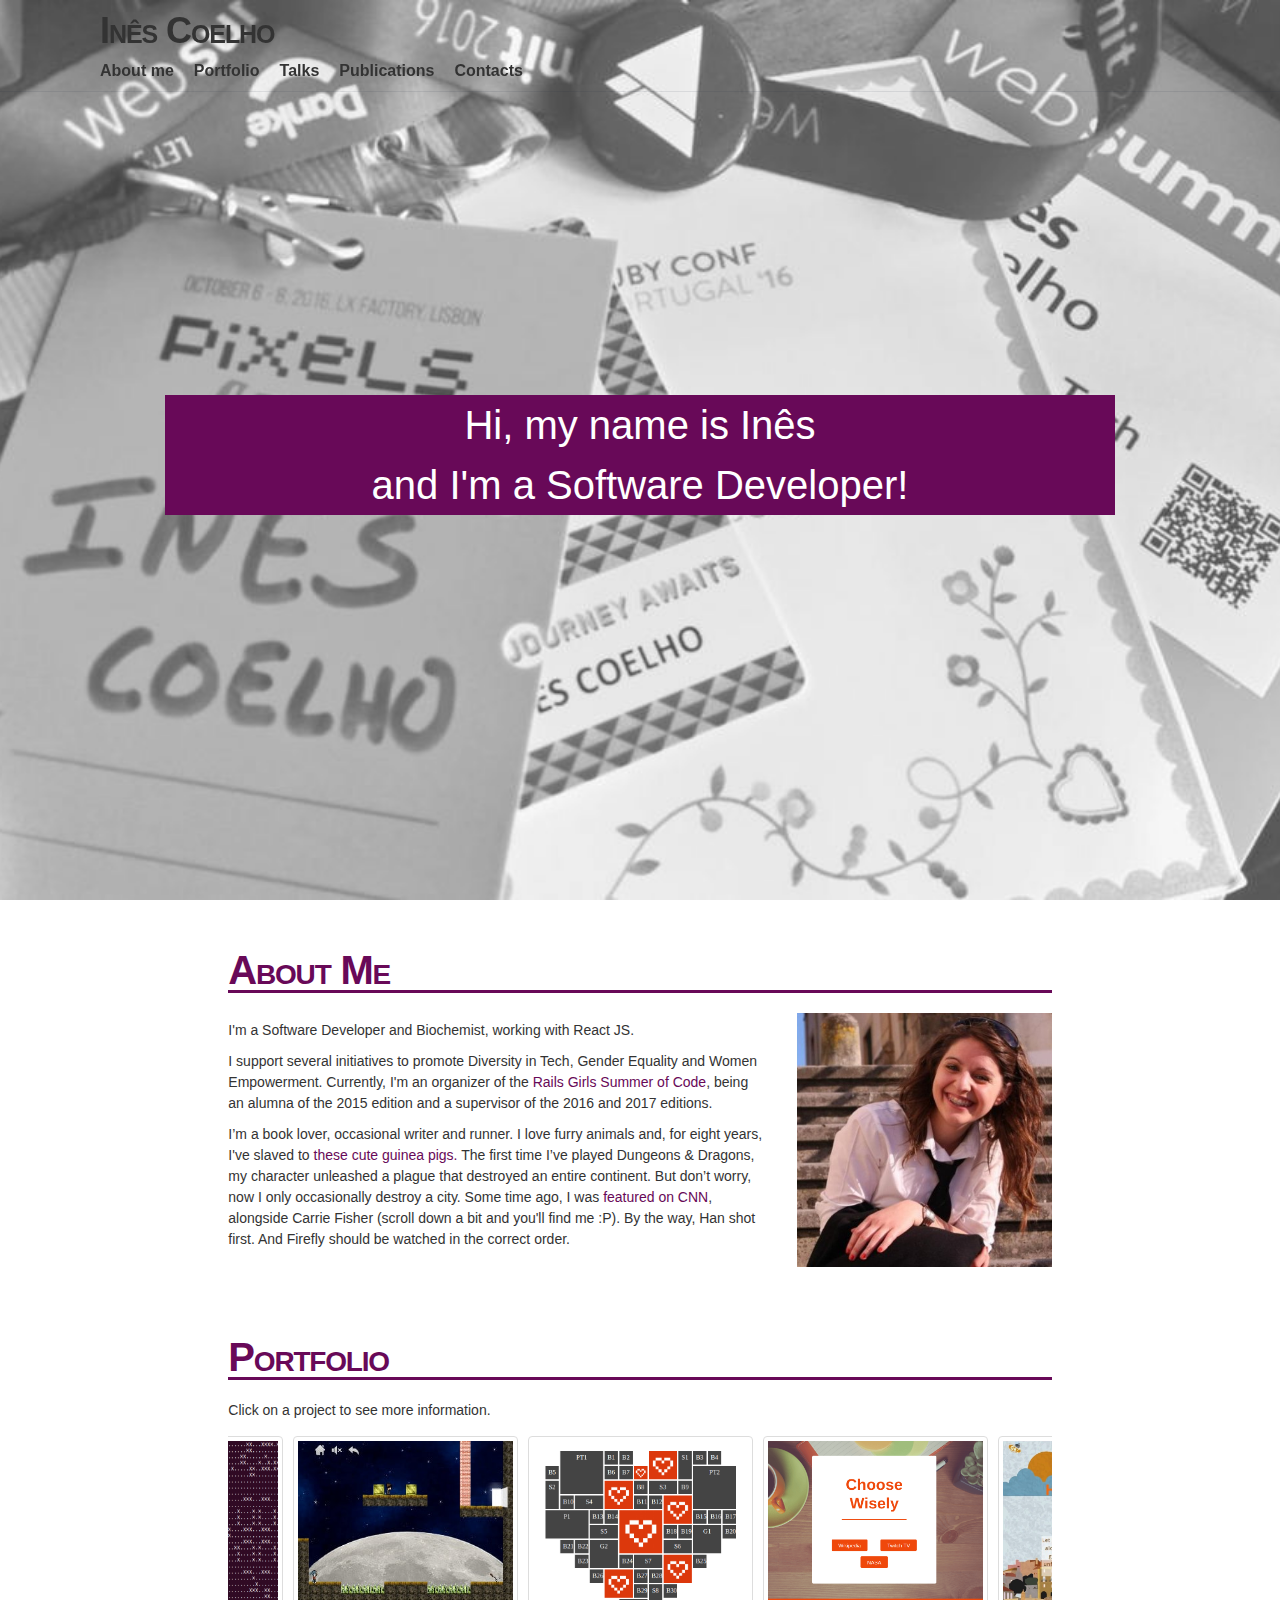
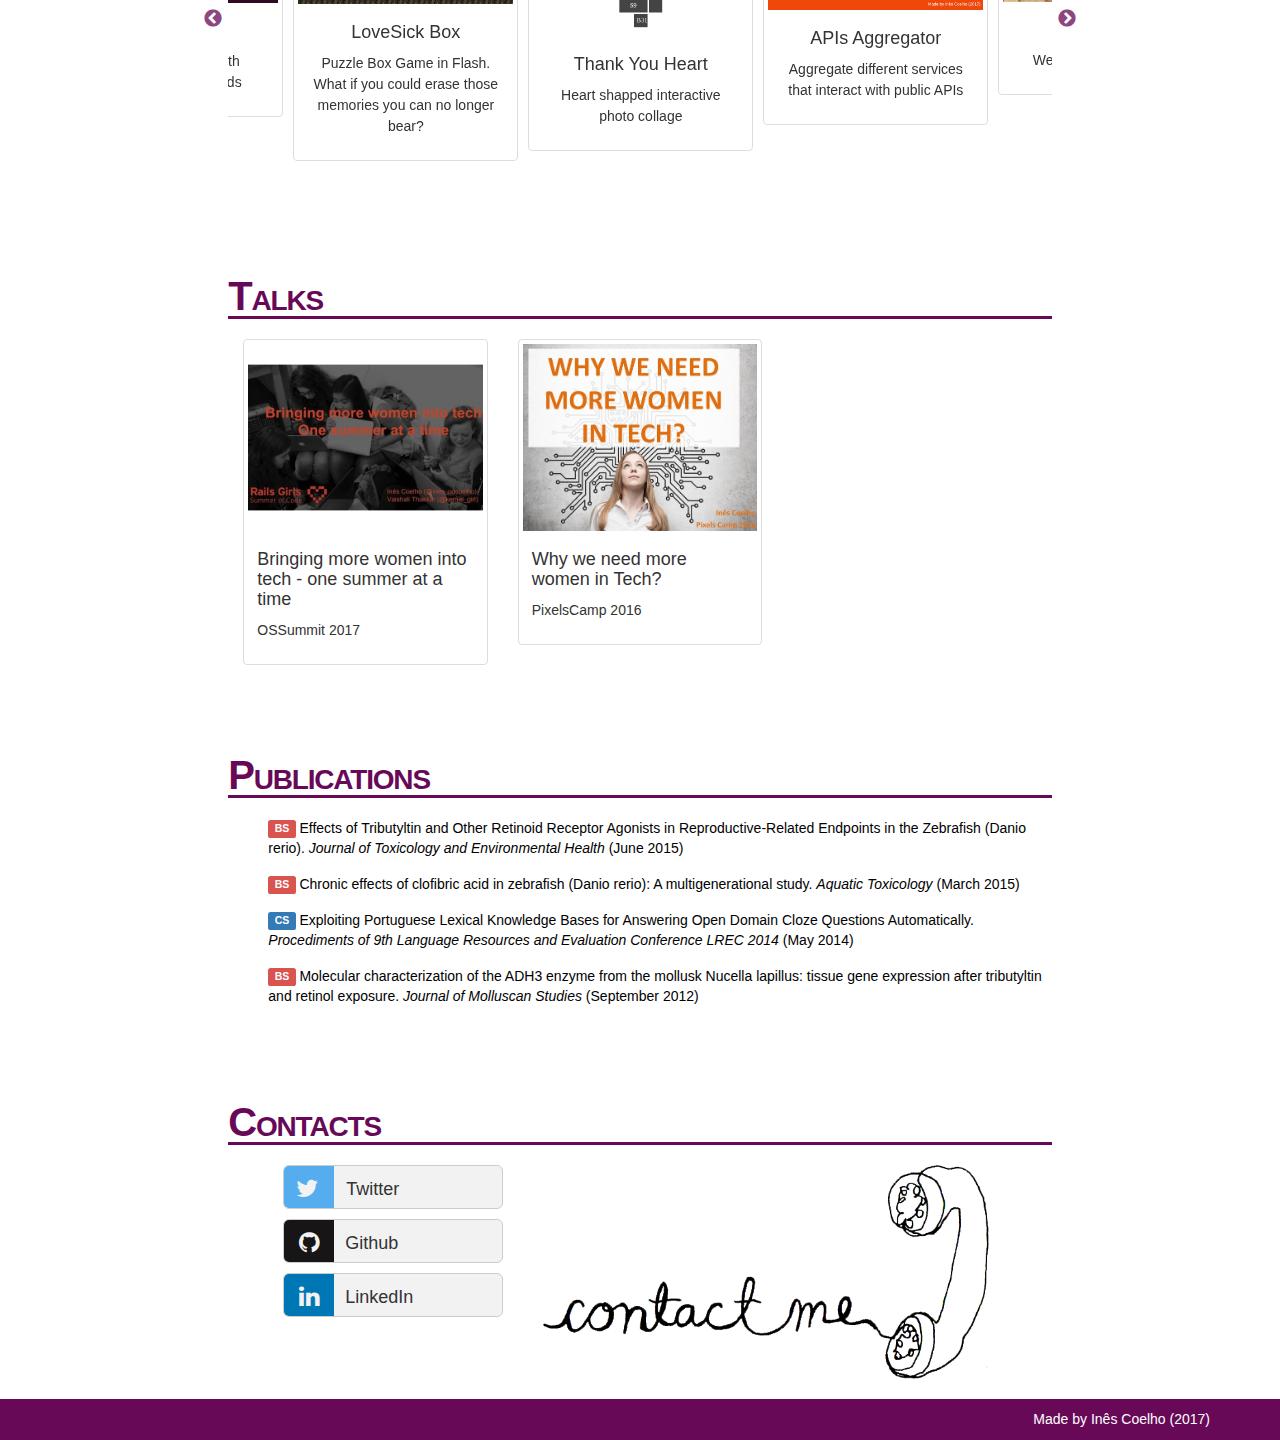
<file: index.html>
<!DOCTYPE html>
<html lang="en">

<head>
    <meta charset="UTF-8">
    <meta name="viewport" content="width=device-width, initial-scale=1.0">
    <meta http-equiv="Cache-Control" content="public">
    <meta http-equiv="Cache-Control" content="max-age=3600">
    <meta http-equiv="Cache-Control" content="must-revalidate">
    <meta http-equiv="Last-Modified" content="fri, 19 november 2017 14:00:00 GMT">

    <meta http-equiv="X-UA-Compatible" content="IE=edge">
    <meta property="og:site_name" content="Ines Coelho"/>
    <meta property="og:title" content="Ines Coelho"/>
    <meta property="og:description" content="Ines Coelho, web developer - personal site and portfolio"/>
    <meta property="og:image" content="resources/">
    <meta property="og:type" content="site"/>

    <title>Ines Coelho</title>

    <link href="data:image/x-icon;base64, AAABAAEAEBAQAAEABAAoAQAAFgAAACgAAAAQAAAAIAAAAAEABAAAAAAAgAAAAAAAAAAAAAAAEAAA
    AAAAAAAAAAAAWAdpAAAAAAAAAAAAAAAAAAAAAAAAAAAAAAAAAAAAAAAAAAAAAAAAAAAAAAAAAAAA
    AAAAAAAAAAAAAAAAAAAAAAAAAAAAAAAAAAAAAAAAAAABEREAAAAAAAEREQAAAAAAARAAAAAAAAAB
    EAAAABEREQEQAAAAERERARAAAAAAEQABEREAAAARAAEREQAAABEAAAAAAAAAEQAAAAAAABEREQAA
    AAAAERERAAAAAAAAAAAAAAAAAAAAAAAAAAD//wAA//8AAP+DAAD/gwAA/58AAP+fAADAnwAAwJ8A
    APODAADzgwAA8/8AAPP/AADA/wAAwP8AAP//AAD//wAA" rel="icon" type="image/x-icon" />

    <!-- Bootstrap Core CSS -->
    <link href="libraries/bootstrap/css/bootstrap.min.css" rel="stylesheet">

    <!-- Custom Fonts -->
    <link href="libraries/font-awesome-4.7.0/css/font-awesome.min.css" rel="stylesheet" type="text/css">

    <!-- Plugin CSS -->
    <link href="libraries/magnific-popup/magnific-popup.css" rel="stylesheet">

    <link rel="stylesheet" type="text/css" href="libraries/slick-1.8.0/slick/slick.css"/>
    <link rel="stylesheet" type="text/css" href="libraries/slick-1.8.0/slick/slick-theme.css"/>

    <!-- Theme CSS -->
    <link href="style/profile.css" rel="stylesheet" type="text/css">

</head>

<body data-spy="scroll" data-target=".navbar" data-offset="50">

    <!--NAVIGATION-->
    <nav class="navbar navbar-default navbar-fixed-top">
        <div class="container-fluid">
            <!-- Brand and toggle get grouped for better mobile display -->
            <div class="navbar-header">
                <button type="button" class="navbar-toggle collapsed" data-toggle="collapse" data-target="#bs-example-navbar-collapse-1" aria-expanded="false">
                    <span class="sr-only">Toggle navigation</span>
                    <span class="icon-bar"></span>
                    <span class="icon-bar"></span>
                    <span class="icon-bar"></span>
                </button>
                <a class="navbar-brand" id="navOption" href="#Home">
                    <span class="navbar-brand-text">Inês Coelho</span>
                </a>
            </div>

            <!-- Collect the nav links, forms, and other content for toggling -->
            <div class="collapse navbar-collapse" id="bs-example-navbar-collapse-1">
                <ul class="nav navbar-nav">
                    <li><a href="#About">About me</a></li>
                    <li><a href="#Portfolio">Portfolio</a></li>
                    <li><a href="#Talks">Talks</a></li>
                    <li><a href="#Publications">Publications</a></li>
                    <li><a href="#Contact">Contacts</a></li>
                </ul>
            </div><!-- /.navbar-collapse -->

        </div><!-- /.container-fluid -->
    </nav>

    <!--COVER-->
    <header id="Home">
        <div class="header-content container">
            <div class="header-row row">    
                <div class="header-text">
                     <h1>Hi, my name is Inês<br>
                    and I'm a Software Developer!</h1> 
                </div>
            </div>
        </div>
    </header>

    <!--About-->
    <div id="About" class="textBox">
        <div class="container-fluid">
            <div class="row">
                <div class="col-xs-10 col-xs-offset-1 col-sm-8 col-sm-offset-2">
                    <h1>About Me</h1>
                    <hr />

                    <div class = "row vertical-align">
                        <div class="col-sm-8">
                            <p>I'm a Software Developer and Biochemist, working with React JS.</p>

                            <p>I support several initiatives to promote Diversity in Tech, Gender Equality and Women Empowerment. Currently, I'm an organizer of the <a href="https://teams.railsgirlssummerofcode.org/users/227" target="_blank">Rails Girls Summer of Code</a>, being an alumna of the 2015 edition and a supervisor of the 2016 and 2017 editions.</p>

                            <p>I’m a book lover, occasional writer and runner. I love furry animals and, for eight years, I've slaved to <a href="resources/gp.jpg" target="_blank">these cute guinea pigs.</a> The first time I’ve played Dungeons & Dragons, my character unleashed a plague that destroyed an entire continent. But don’t worry, now I only occasionally destroy a city. Some time ago, I was <a href="http://edition.cnn.com/2015/12/30/entertainment/carrie-fisher-star-wars-aging-response-twitter/index.html" target="_blank">featured on CNN</a>, alongside Carrie Fisher (scroll down a bit and you'll find me :P). By the way, Han shot first. And Firefly should be watched in the correct order.</p>
                        </div>
                        <div class="col-sm-4 col-sm-offset-0 col-xs-offset-3 col-xs-6 center-block">
                            <img src="resources/me.jpg" class="img-responsive" >
                        </div>
                    </div>

                </div>
            </div>
        </div>
    </div>


<!--Portfolio-->
    <div id="Portfolio" class="textBox">
        <div class="container-fluid">
            <div class="row">
                <div class="col-xs-10 col-xs-offset-1 col-sm-8 col-sm-offset-2">
                    <h1>Portfolio</h1>
                    <hr />
                    
                    <p>Click on a project to see more information.</p>
                    <div id="portfolio-carousel">
                        <div class='slider center'>

                            <div class="thumbnail">
                                <a href="portfolio.html#thankyouheart" class="" target="_blank">
                                    <img src="resources/projects/rgsoc_ty/ty1.png" alt="" class="portfolioLink">
                                    <div class="caption">
                                        <h4 class="">Thank You Heart</h4>
                                        <p class="">Heart shapped interactive photo collage</p>
                                    </div>
                                </a>
                            </div>

                            <div class="thumbnail">
                                <a href="portfolio.html#apiaggregator" class="" target="_blank">
                                    <img src="resources/projects/apis/api1.png" alt="" class="portfolioLink">
                                    <div class="caption">
                                        <h4 class="">APIs Aggregator</h4>
                                        <p class="">Aggregate different services that interact with public APIs</p>
                                    </div>
                                </a>
                            </div>

                            <div class="thumbnail">
                                <a href="portfolio.html#gowalks" target="_blank">
                                    <img src="resources/projects/gw.jpg" alt="Go Walks" class="portfolioLink">
                                    <div class="caption">
                                        <h4 class="">Go Walks</h4>
                                        <p class="">Website in Ruby on Rails</p>
                                    </div>
                                </a>
                            </div>

                            <div class="thumbnail">
                                <a href="portfolio.html#daquiparali" class="" target="_blank">
                                    <img src="resources/projects/daquiparali/dqpl1.png" alt="" class="portfolioLink">
                                    <div class="caption">
                                        <h4 class="">Daqui para Li</h4>
                                        <p class="">Landing page</p>
                                    </div>
                                </a>
                            </div>

                            <div class="thumbnail">
                                <a href="portfolio.html#securis" class="" target="_blank">
                                    <img src="resources/projects/securis/securis2.png" alt="" class="portfolioLink">
                                    <div class="caption">
                                        <h4 class="">SECURIS: Fatima</h4>
                                        <p class="">Landing page and website</p>
                                    </div>
                                </a>
                            </div>

                            <div class="thumbnail">
                                <a href="portfolio.html#weather" target="_blank">
                                    <img src="resources/projects/weather.jpg" alt="Local Weather" class="portfolioLink">
                                    <div class="caption">
                                        <h4 class="">Local Weather</h4>
                                        <p class="">Local weather based on IP address</p>
                                    </div>
                                </a>
                            </div>

                            <div class="thumbnail">
                                <a href="portfolio.html#HIMYMquotes" target="_blank">
                                    <img src="resources/projects/quote.jpg" alt="HIMYM random quote generator" class="portfolioLink">
                                    <div class="caption">
                                        <h4 class="">Random Quote Generator</h4>
                                        <p class="">How I Met Your Mother random quote generator</p>
                                    </div>
                                </a>
                            </div>

                            <div class="thumbnail">
                                <a href="portfolio.html#dataviz" class="" target="_blank">
                                   <img src="resources/projects/dv.png" alt="" class="portfolioLink">
                                    <div class="caption">
                                        <h4 class="">Entity Linking for fraud detection</h4>
                                        <p class="">Data Visualizations for Entity Linking in eCommerce</p>
                                    </div>
                                </a>
                            </div>

                            <div class="thumbnail">
                                <a href="portfolio.html#hanamiMailerGem" class="" target="_blank">
                                   <img src="resources/projects/hanami/hanami1.png" alt="" class="portfolioLink">
                                    <div class="caption">
                                        <h4 class="">Hanami's mailer gem</h4>
                                        <p class="">Development of a mailer gem for framework Hanami</p>
                                    </div>
                                </a>
                            </div>

                            <div class="thumbnail">
                                <a href="portfolio.html#TVseries" class="" target="_blank">
                                    <img src="resources/projects/tv.png" alt="Tv Series" class="portfolioLink">
                                    <div class="caption">
                                        <h4 class="">Tv Series</h4>
                                        <p class="">Ontology IMDB TV Series Crawler</p>
                                    </div>
                                </a>
                            </div>

                            <div class="thumbnail">
                                <a href="portfolio.html#insulinDoseCalculator" class="" target="_blank">
                                    <img src="resources/projects/insulinecalculator/idc1.png" alt="" class="portfolioLink">
                                    <div class="caption">
                                        <h4 class="Insulin dose calculator"></h4>
                                        <p class="">Web service N‐Version programming based</p>
                                    </div>
                                </a>
                            </div>

                            <div class="thumbnail">
                                <a href="portfolio.html#ijavacompiler" class="" target="_blank">
                                    <img src="resources/projects/iJavacompiler.png" alt="" class="portfolioLink">
                                    <div class="caption">
                                        <h4 class="">iJava Compiler</h4>
                                        <p class="">Compiler for the iJava language</p>
                                    </div>
                                </a>
                            </div>

                            <div class="thumbnail">
                                <a href="portfolio.html#bejeweled" target="_blank">
                                    <img src="resources/projects/bj.jpg" class="portfolioLink">
                                    <div class="caption">
                                        <h4 class="">Bejeweled Star Wars</h4>
                                        <p class="">3D Java implementation</p>
                                    </div>
                                </a>
                            </div>

                            <div class="thumbnail">
                                <a href="portfolio.html#gameoflife" class="" target="_blank">
                                    <img src="resources/projects/gameOfLife.png" alt="" class="portfolioLink">
                                    <div class="caption">
                                        <h4 class="">Game of Life</h4>
                                        <p class="">C implementation with processes and threads</p>
                                    </div>
                                </a>
                            </div>

                            <div class="thumbnail">
                                <a href="portfolio.html#lovesickbox" target="_blank">
                                    <img src="resources/projects/lovesickbox/lovesickbox.jpg" alt="LoveSick Box" class="portfolioLink">
                                    <div class="caption">
                                        <h4 class="">LoveSick Box</h4>
                                        <p class="">Puzzle Box Game in Flash. What if you could erase those memories you can no longer bear? </p>
                                    </div>
                                </a>
                            </div>

                        </div>
                    </div>

                </div>
            </div>
        </div>
    </div>

    <!--Talks-->
    <div id="Talks" class="textBox">
        <div class="container-fluid">
            <div class="row">
                <div class="col-xs-10 col-xs-offset-1 col-sm-8 col-sm-offset-2">
                    <h1>Talks</h1>
                    <hr />

                    <div id="talks-carousel">
                        <div class='slider center'>
                            <div class="thumbnail">
                                <a href="https://osseu17.sched.com/event/ByKR/bof-bringing-more-women-into-tech-one-summer-at-a-time-rgsoc-vaishali-thakkar-oracle-ines-coelho-securis" target="_blank">
                                    <img src="resources/oss.gif" alt="Bringing more women into tech - one summer at a time">
                                    <div class="caption">
                                        <h4 class="">Bringing more women into tech - one summer at a time</h4>
                                        <p class="">OSSummit 2017</p>
                                    </div>
                                </a>
                            </div>
                            <div class="thumbnail">
                                <a href="https://www.youtube.com/watch?v=YWbSmkC-kpY" target="_blank">
                                    <img src="resources/wit.jpg" alt="Why we need more women in Tech">
                                    <div class="caption">
                                        <h4 class="">Why we need more women in Tech?</h4>
                                        <p class="">PixelsCamp 2016</p>
                                    </div>
                                </a>
                            </div>
                        </div>
                    </div>

                    <div id="talks-list">
                        <div class="col-md-4 col-sm-4 col-xs-6 thumbnailScreen">
                            <div class="thumbnail">
                                <a href="https://osseu17.sched.com/event/ByKR/bof-bringing-more-women-into-tech-one-summer-at-a-time-rgsoc-vaishali-thakkar-oracle-ines-coelho-securis" target="_blank">
                                    <img src="resources/oss.gif" alt="Why we need more women in Tech" class="talksLink">
                                    <div class="caption">
                                        <h4 class="">Bringing more women into tech - one summer at a time</h4>
                                        <p class="">OSSummit 2017</p>
                                    </div>
                                </a>
                            </div>
                        </div>

                        <div class="col-md-4 col-sm-4 col-xs-6 thumbnailScreen">
                            <div class="thumbnail">
                                <a href="https://www.youtube.com/watch?v=YWbSmkC-kpY" target="_blank">
                                    <img src="resources/wit.jpg" alt="Why we need more women in Tech" class="talksLink">
                                    <div class="caption">
                                        <h4 class="">Why we need more women in Tech?</h4>
                                        <p class="">PixelsCamp 2016</p>
                                    </div>
                                </a>
                            </div>
                        </div>
                    </div>

                </div>
            </div>
        </div>
    </div>

    <!--Publications-->
    <div id="Publications" class="textBox">
        <div class="container-fluid">
            <div class="row">
                <div class="col-xs-10 col-xs-offset-1 col-sm-8 col-sm-offset-2">
                    <h1>Publications</h1>
                    <hr/>
                    
                    <ul style="list-style-type:none">
                        <li>
                            <span class="label label-danger" data-toggle="tooltip" data-placement="bottom" title="Bioscience">BS</span>
                            <a href='http://www.tandfonline.com/doi/abs/10.1080/15287394.2015.1028301?journalCode=uteh20' target='_blank'>
                                Effects of Tributyltin and Other Retinoid Receptor Agonists in Reproductive-Related Endpoints in the Zebrafish (Danio rerio).
                                <em>Journal of Toxicology and Environmental Health</em>
                                (June 2015)
                            </a>
                        </li>
                        <li>
                            <span class="label label-danger" data-toggle="tooltip" data-placement="bottom" title="Bioscience">BS</span>
                            <a href='http://www.sciencedirect.com/science/article/pii/S0166445X15000211' target='_blank'>
                                Chronic effects of clofibric acid in zebrafish (Danio rerio): A multigenerational study.
                                <em>Aquatic Toxicology</em>
                                (March 2015)
                            </a>
                        </li>
                        <li>
                            <span class="label label-primary" data-toggle="tooltip" data-placement="bottom" title="Computer Science">CS</span>
                            <a href='http://www.lrec-conf.org/proceedings/lrec2014/pdf/46_Paper.pdf' target='_blank'>
                                Exploiting Portuguese Lexical Knowledge Bases for Answering Open Domain Cloze Questions Automatically.
                                <em>Procediments of 9th Language Resources and Evaluation Conference LREC 2014</em>
                                (May 2014)
                            </a>
                        </li>
                        <li>
                            <span class="label label-danger" data-toggle="tooltip" data-placement="bottom" title="Bioscience">BS</span>
                            <a href='https://academic.oup.com/mollus/article/78/4/343/1056272/Molecular-characterization-of-Adh3-from-the' target='_blank'>
                                Molecular characterization of the ADH3 enzyme from the mollusk Nucella lapillus: tissue gene expression after tributyltin and retinol exposure.
                                <em>Journal of Molluscan Studies</em>
                                (September 2012)
                            </a>
                        </li>
                    </ul>

                </div>
            </div>
        </div>
    </div>

    <!--Contact-->
    <div id="Contact" class="textBox">
        <div class="container-fluid">
            <div class="row">
                <div class="col-xs-10 col-xs-offset-1 col-sm-8 col-sm-offset-2">
                    <h1>Contacts</h1>
                    <hr />

                    <div class="col-md-4 col-sm-6 col-xs-7">

                        <ul style="list-style-type:none">
                            <li><a class="btn btn-default btn-lg twitter-btn" href="https://twitter.com/ines_opcoelho" role="button" target="_blank"><i class="fa fa-twitter"></i><span>Twitter</span></a></li>

                            <li><a class="btn btn-default btn-lg github-btn" href="https://github.com/inescoelho" role="button" target="_blank"><i class="fa fa-github"></i><span>Github</span></a></li>

                            <li><a class="btn btn-default btn-lg linkedin-btn" href="https://pt.linkedin.com/in/inesopcoelho" role="button" target="_blank"><i class="fa fa-linkedin"></i><span>LinkedIn</span></a></li>
                        </ul>
                    </div>

                    <div class="col-md-8 col-sm-6 col-xs-5 contactImage">
                        <img src="resources/contactme.png" alt="contactMe" width=100% height=100%>
                    </div>

                </div>
            </div>
        </div>
    </div>

    <footer class="footer">
        <div class="container">
            <p class="text-muted text-right tx">Made by Inês Coelho (2017)</p>
        </div>
    </footer>

    <!-- jQuery -->
    <script src="libraries/jquery/jquery.min.js"></script>

    <!-- Bootstrap Core JavaScript -->
    <script src="libraries/bootstrap/js/bootstrap.min.js"></script>

    <!-- Plugin JavaScript -->
    <script src="libraries/scrollreveal/scrollreveal.min.js"></script>
    <script src="libraries/magnific-popup/jquery.magnific-popup.min.js"></script>
    <script type="text/javascript" src="libraries/slick-1.8.0/slick/slick.min.js"></script>

    <!-- Theme JavaScript -->
    <script src="js/profile.js"></script>

</body>
</file>
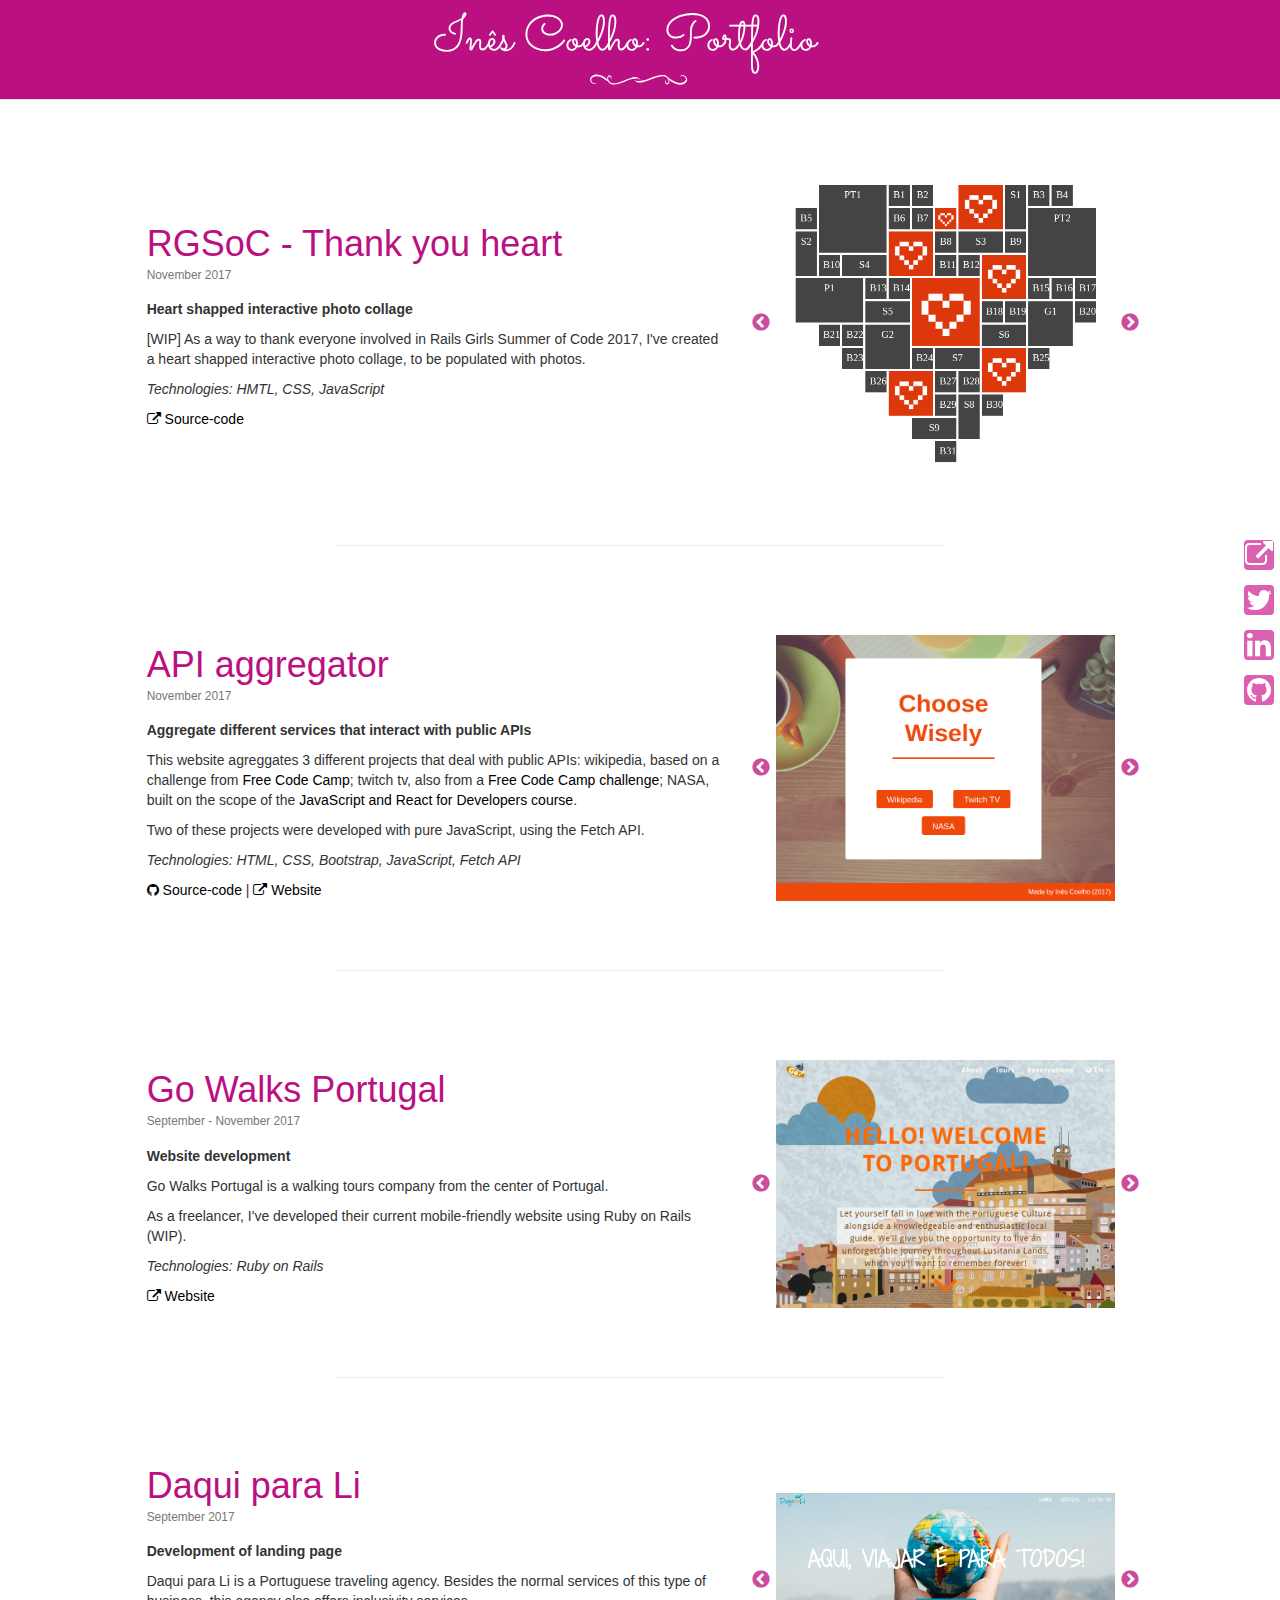
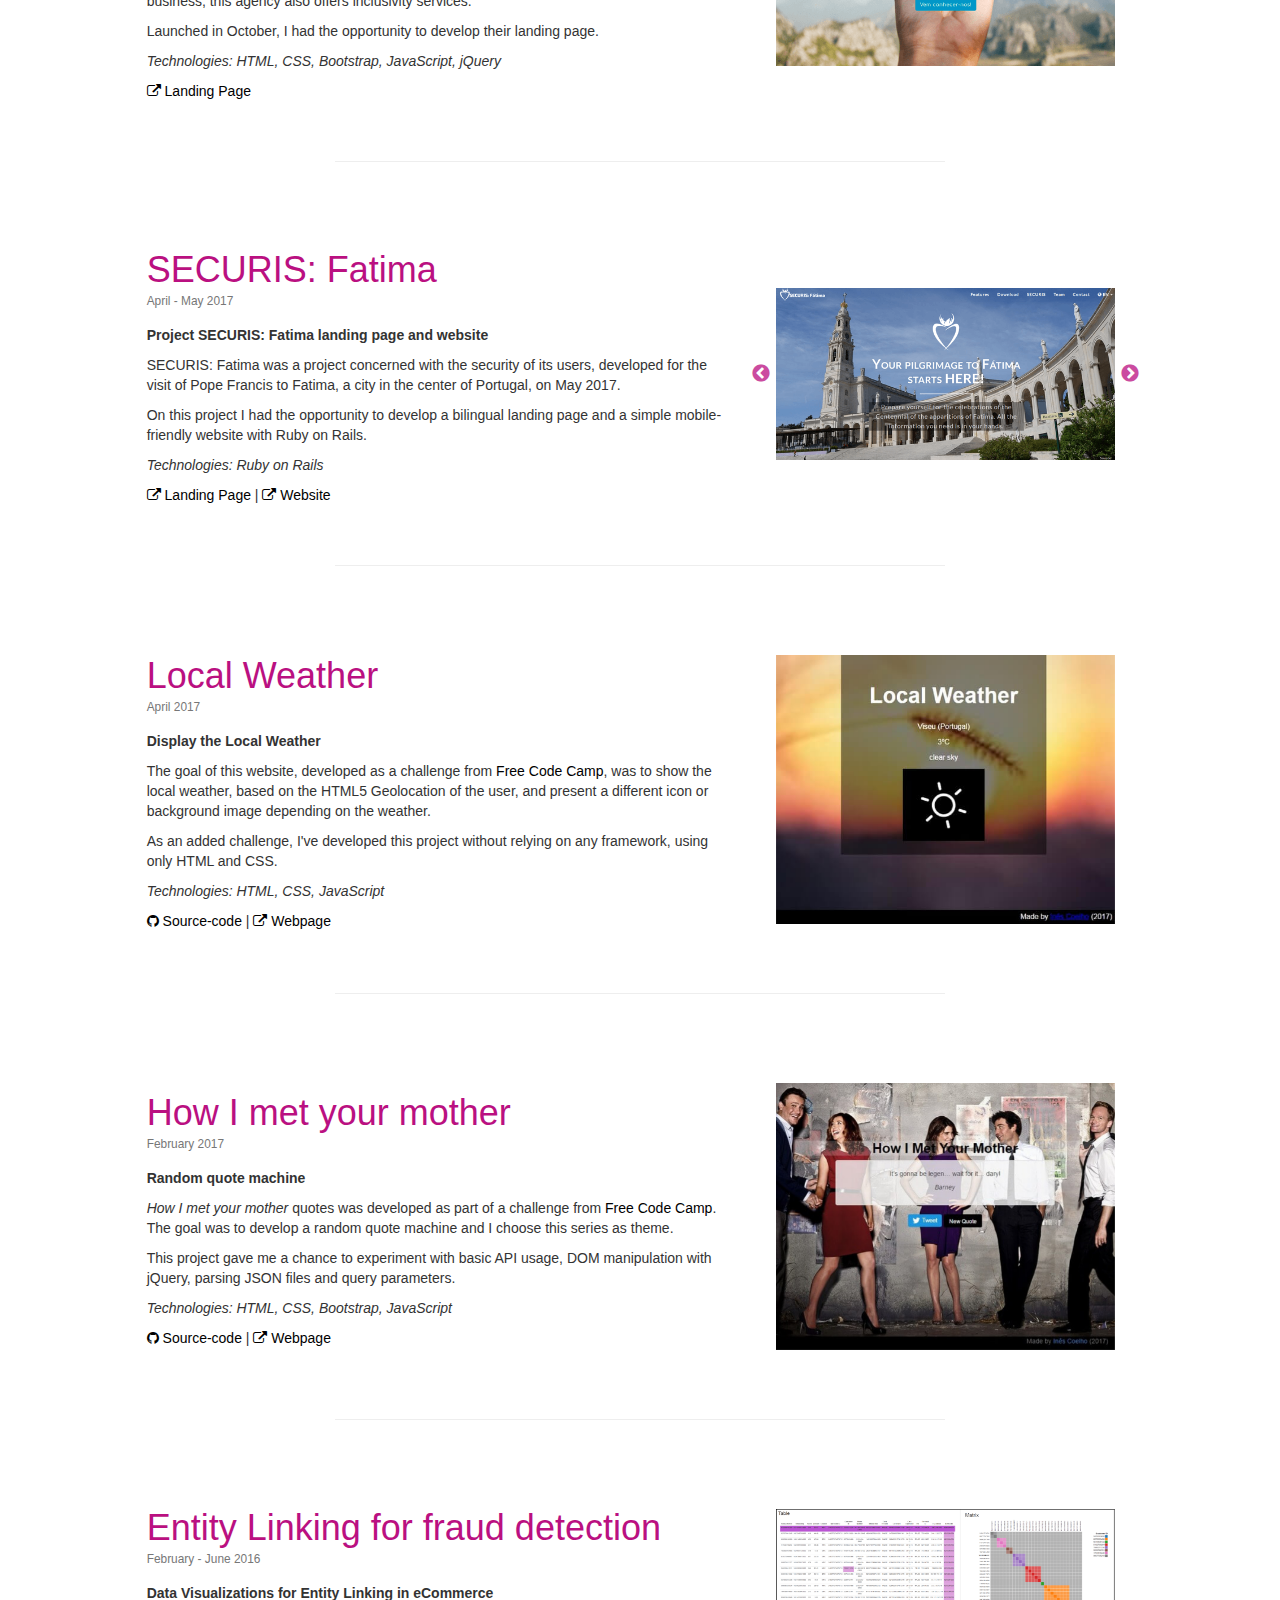
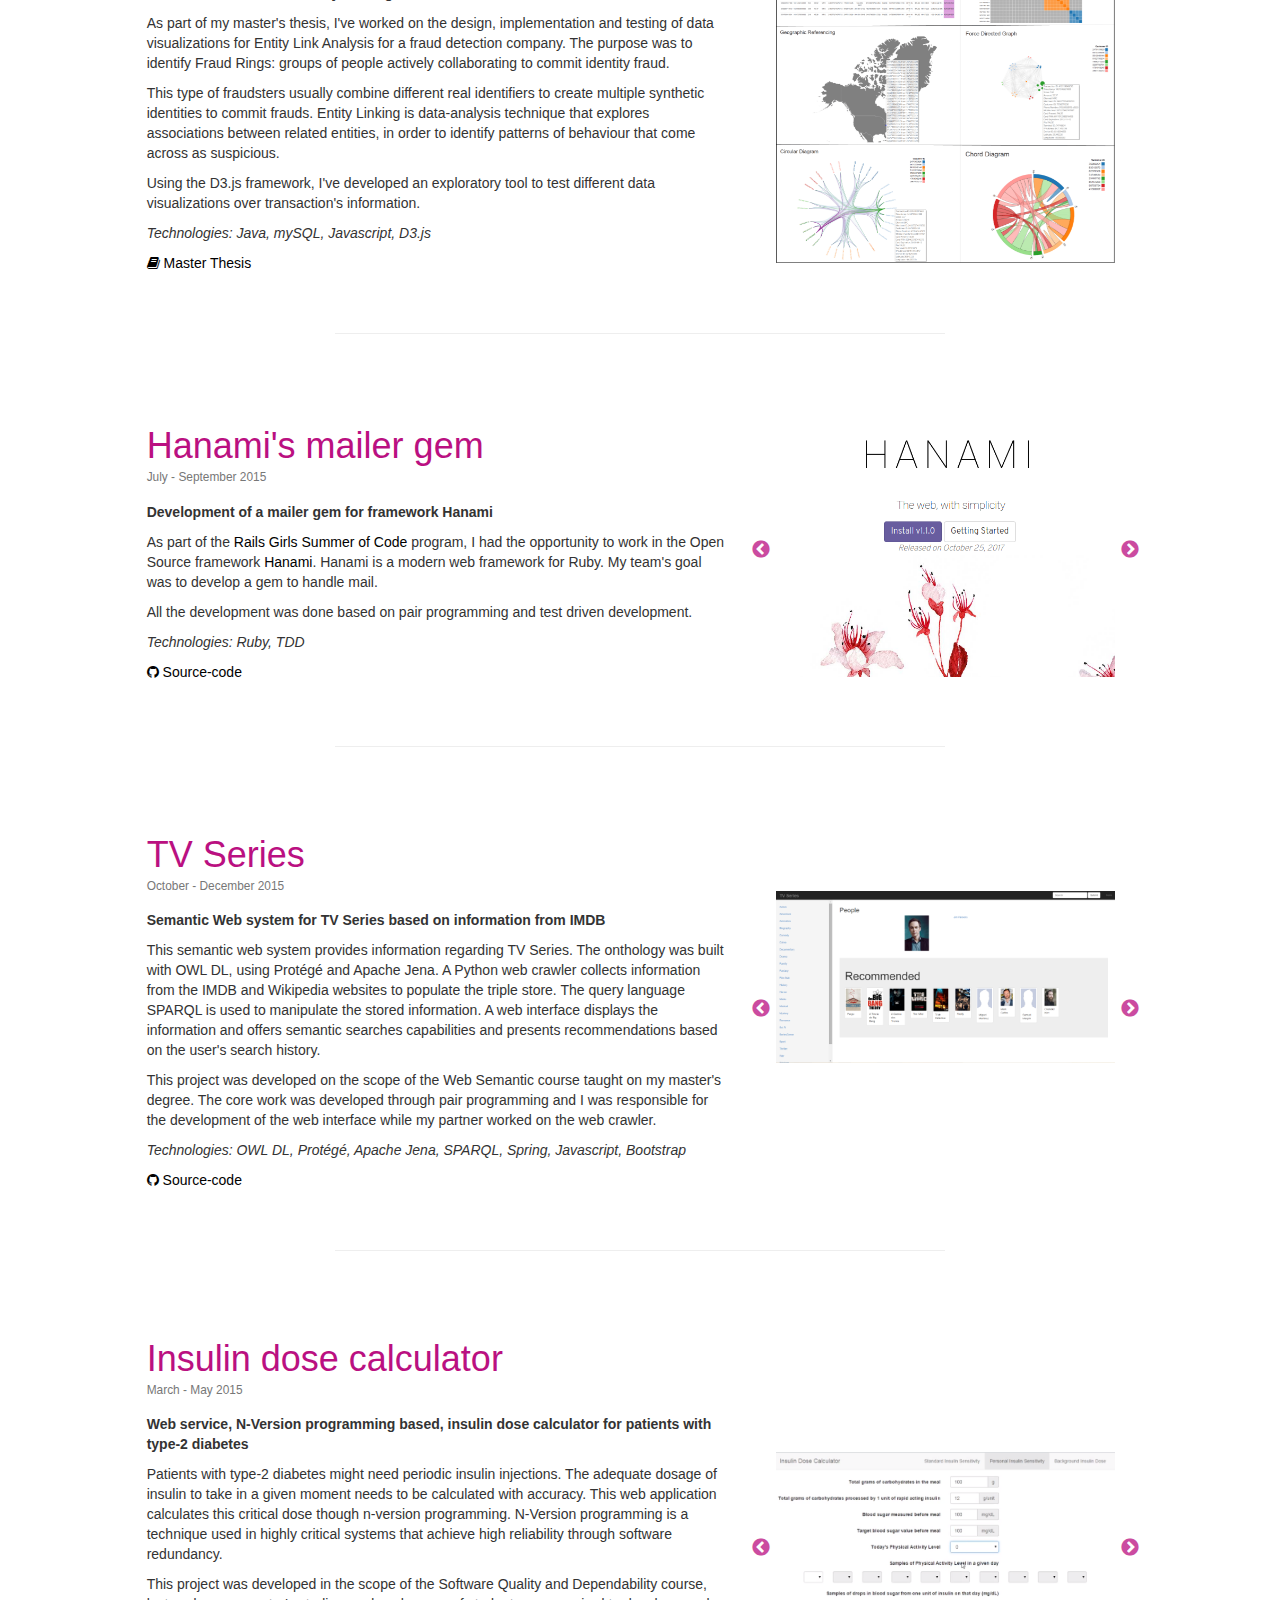
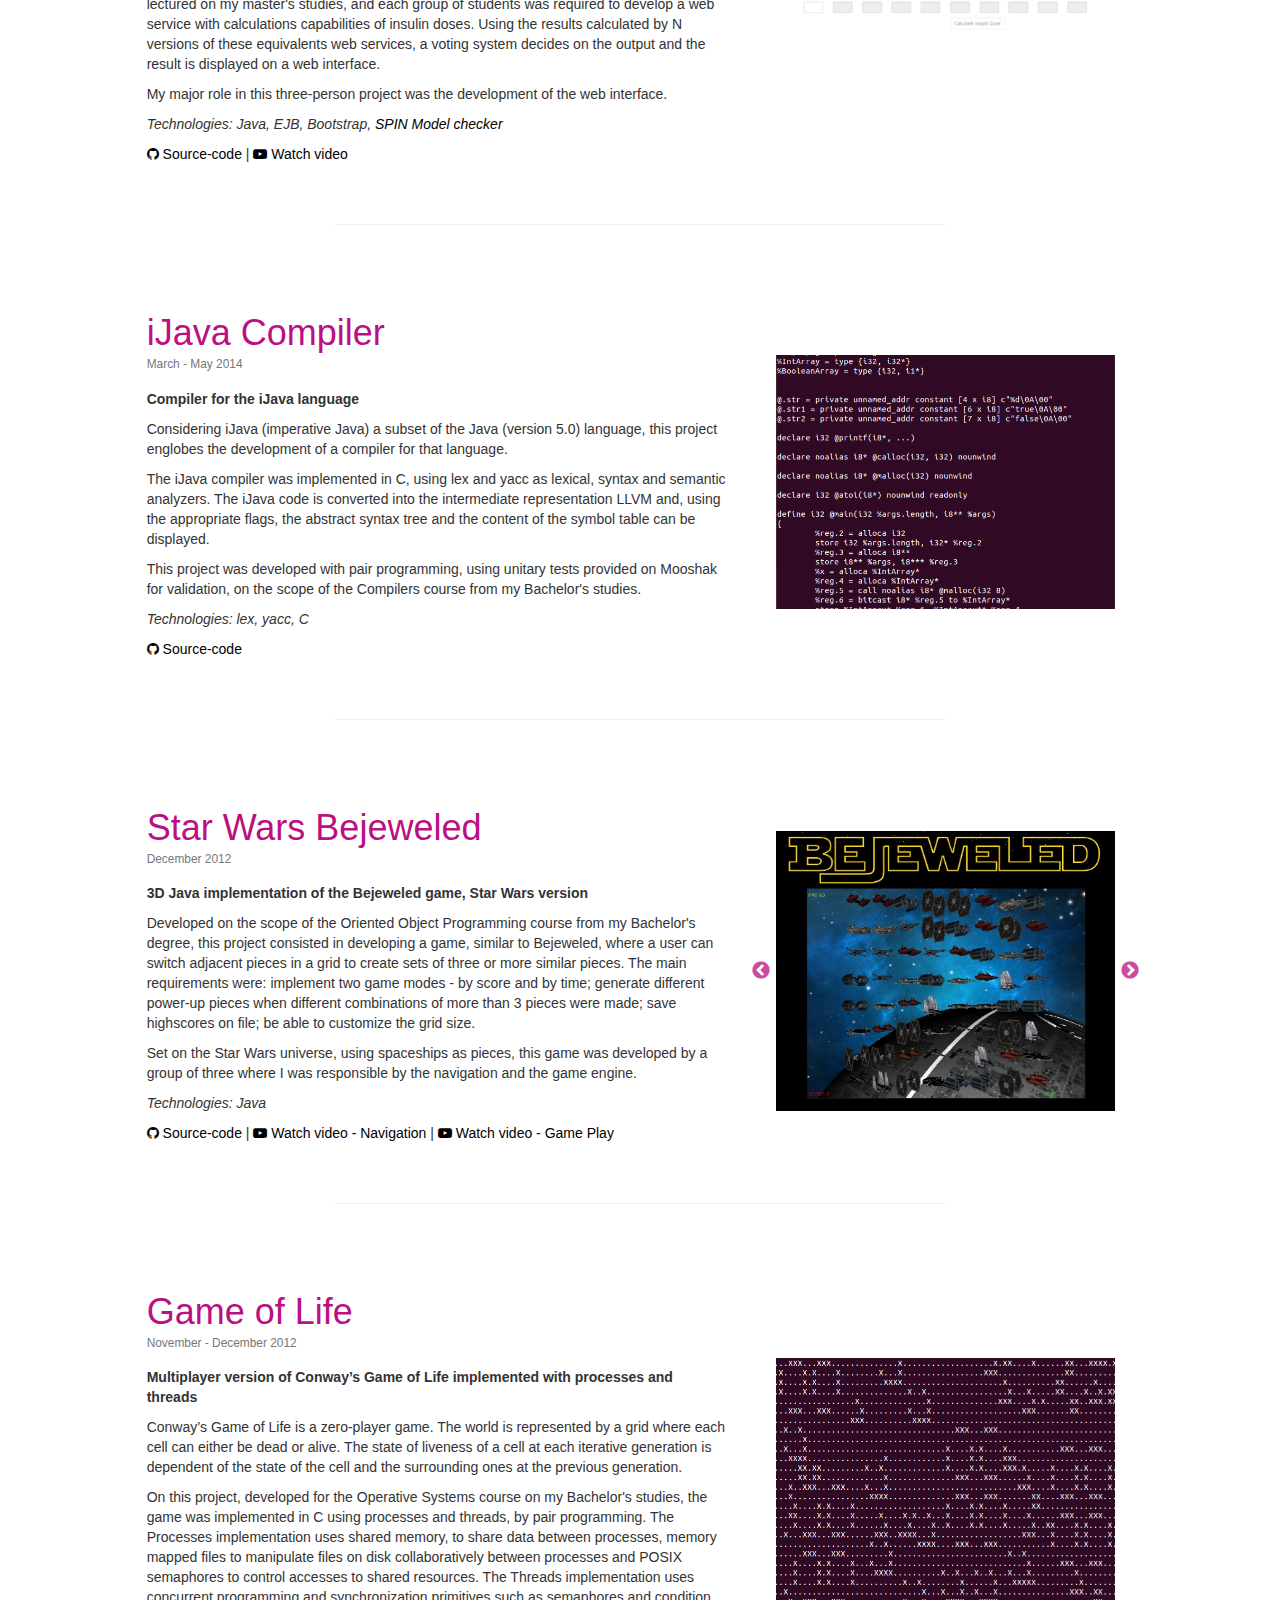
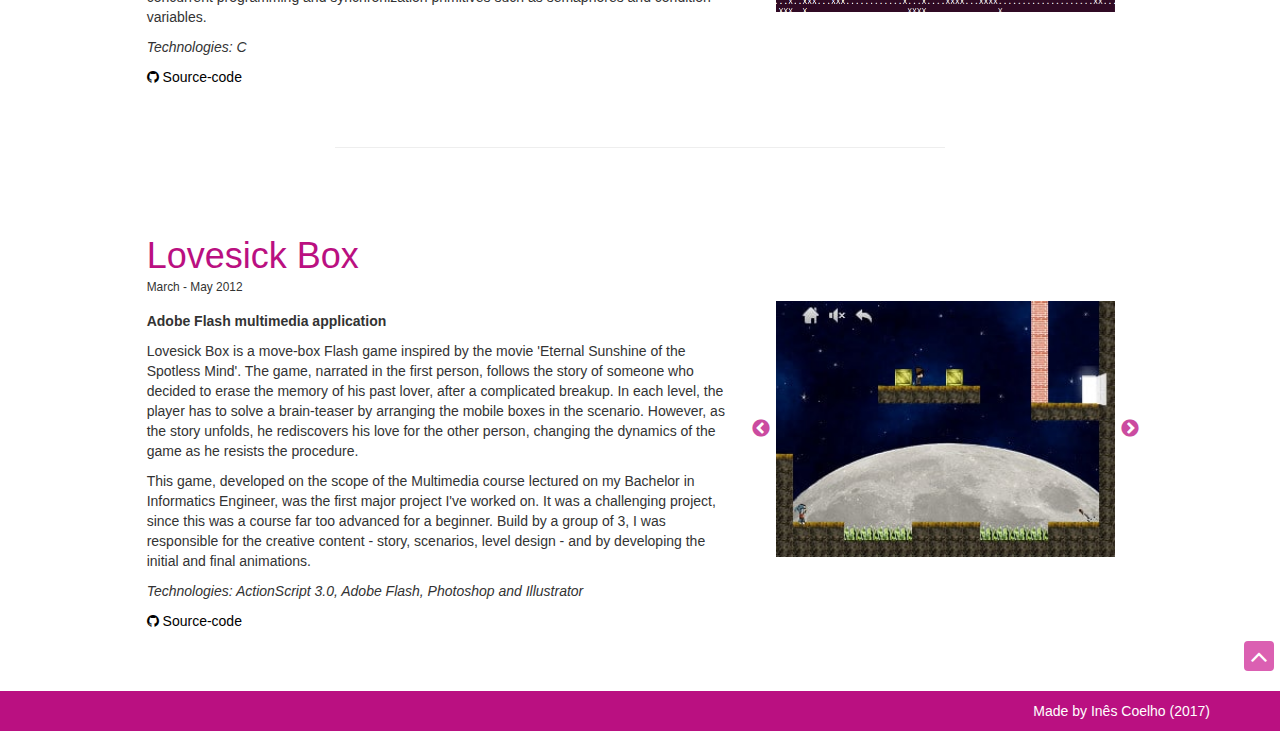
<file: portfolio.html>
<!DOCTYPE html>
<html lang="en">

<head>
    <meta charset="UTF-8">
    <meta name="viewport" content="width=device-width, initial-scale=1.0">
    <meta http-equiv="Cache-Control" content="public">
    <meta http-equiv="Cache-Control" content="max-age=3600">
    <meta http-equiv="Cache-Control" content="must-revalidate">
    <meta http-equiv="Last-Modified" content="fri, 19 november 2017 14:00:00 GMT">

    <meta http-equiv="X-UA-Compatible" content="IE=edge">
    <meta property="og:site_name" content="Ines Coelho"/>
    <meta property="og:title" content="Ines Coelho"/>
    <meta property="og:description" content="Ines Coelho, web developer - personal site and portfolio"/>
    <meta property="og:image" content="resources/">
    <meta property="og:type" content="site"/>

    <title>Ines Coelho</title>

    <link href="data:image/x-icon;base64, AAABAAEAEBAQAAEABAAoAQAAFgAAACgAAAAQAAAAIAAAAAEABAAAAAAAgAAAAAAAAAAAAAAAEAAA
    AAAAAAAAAAAAWAdpAAAAAAAAAAAAAAAAAAAAAAAAAAAAAAAAAAAAAAAAAAAAAAAAAAAAAAAAAAAA
    AAAAAAAAAAAAAAAAAAAAAAAAAAAAAAAAAAAAAAAAAAABEREAAAAAAAEREQAAAAAAARAAAAAAAAAB
    EAAAABEREQEQAAAAERERARAAAAAAEQABEREAAAARAAEREQAAABEAAAAAAAAAEQAAAAAAABEREQAA
    AAAAERERAAAAAAAAAAAAAAAAAAAAAAAAAAD//wAA//8AAP+DAAD/gwAA/58AAP+fAADAnwAAwJ8A
    APODAADzgwAA8/8AAPP/AADA/wAAwP8AAP//AAD//wAA" rel="icon" type="image/x-icon" />

    <!-- Bootstrap Core CSS -->
    <link href="libraries/bootstrap/css/bootstrap.min.css" rel="stylesheet">

    <!-- Custom Fonts -->
    <link href="libraries/font-awesome-4.7.0/css/font-awesome.min.css" rel="stylesheet" type="text/css">

    <link rel="stylesheet" type="text/css" href="libraries/slick-1.8.0/slick/slick.css"/>
    <link rel="stylesheet" type="text/css" href="libraries/slick-1.8.0/slick/slick-theme.css"/>

    <!-- Theme CSS -->
    <link href="style/portfolio.css" rel="stylesheet" type="text/css">

    <link href="https://fonts.googleapis.com/css?family=Sacramento" rel="stylesheet">

</head>

<body>

    <nav class="navbar navbar-default navbar-fixed-top">
      <div class="container-fluid">
        <div class="navbar-header">
          <span class="navbar-brand">Inês Coelho: Portfolio</span>
          <span class="navbar-divisor"><p><img src="resources/divider.svg" width='100px'></p></span>
        </div>
      </div>
    </nav>

    <div id="main-content">

        <section id="thankyouheart">
            <div class="container-fluid project">
                <div class="row vertical-align">
                    <div class="col-sm-6">
                        <div class="project-name">
                            <h1>RGSoC - Thank you heart</h1>
                        </div>
                        <div class="project-date small text-muted">
                            <p>November 2017</p>
                        </div>
                        <div class="project-goal">
                            <p>Heart shapped interactive photo collage</p>
                        </div>
                        <div class="project-description">
                            <p>[WIP] As a way to thank everyone involved in Rails Girls Summer of Code 2017, I've created a heart shapped interactive photo collage, to be populated with photos.</p>
                        </div>
                        <div class="project-tech">
                            <p>Technologies: HMTL, CSS, JavaScript</p>
                        </div>
                        <div class="project-links">
                            <p><a href="https://codepen.io/inescoelho/pen/POppMb" target="_blank"><i class="fa fa-external-link" aria-hidden="true"></i> Source-code</a></p>
                        </div>
                    </div>
                    <div class="col-sm-4">
                        <div class='slider single-item'>
                            <img src="resources/projects/rgsoc_ty/ty1.png" class="img-responsive">
                            <img src="resources/projects/rgsoc_ty/ty2.png" class="img-responsive">
                        </div>
                    </div>
                </div>
            </div>
        </section>

        <hr>
        
        <section id="apiaggregator">
            <div class="container-fluid project">
                <div class="row vertical-align">
                    <div class="col-sm-6">
                        <div class="project-name">
                            <h1>API aggregator</h1>
                        </div>
                        <div class="project-date small text-muted">
                            <p>November 2017</p>
                        </div>
                        <div class="project-goal">
                            <p>Aggregate different services that interact with public APIs</p>
                        </div>
                        <div class="project-description">
                            <p>This website agreggates 3 different projects that deal with public APIs: wikipedia, based on a challenge from <a href="https://www.freecodecamp.org/challenges/build-a-wikipedia-viewer" target="_blank">Free Code Camp</a>; twitch tv, also from a  <a href="https://www.freecodecamp.org/challenges/use-the-twitchtv-json-api" target="_blank">Free Code Camp challenge</a>; NASA, built on the scope of the <a href="https://www.udemy.com/js-and-react-for-devs" target="_blank">JavaScript and React for Developers course</a>.</p>
                            <p>Two of these projects were developed with pure JavaScript, using the Fetch API.</p>
                        </div>
                        <div class="project-tech">
                            <p>Technologies: HTML, CSS, Bootstrap, JavaScript, Fetch API</p>
                        </div>
                        <div class="project-links">
                            <p><a href="https://github.com/inescoelho/APIaggregator" target="_blank"><i class="fa fa-github" aria-hidden="true"></i> Source-code</a> | 
                            <a href="http://www.inescoelho.info/APIaggregator/" target="_blank"><i class="fa fa-external-link" aria-hidden="true"></i> Website</a></p>
                        </div>
                    </div>
                    <div class="col-sm-4">
                        <div class='slider single-item'>
                            <img src="resources/projects/apis/api1.png" class="img-responsive">
                            <img src="resources/projects/apis/api2.png" class="img-responsive">
                            <img src="resources/projects/apis/api3.png" class="img-responsive">
                            <img src="resources/projects/apis/api4.png" class="img-responsive">
                            <img src="resources/projects/apis/api5.png" class="img-responsive">
                        </div>
                    </div>
                </div>
            </div>
        </section>

        <hr>
        
        <section id="gowalks">
            <div class="container-fluid project">
                <div class="row vertical-align">
                    <div class="col-sm-6">
                        <div class="project-name">
                            <h1>Go Walks Portugal</h1>
                        </div>
                        <div class="project-date small text-muted">
                            <p>September - November 2017</p>
                        </div>
                        <div class="project-goal">
                            <p>Website development</p>
                        </div>
                        <div class="project-description">
                            <p>Go Walks Portugal is a walking tours company from the center of Portugal.</p>
                            <p>As a freelancer, I've developed their current mobile-friendly website using Ruby on Rails (WIP).</p>
                        </div>
                        <div class="project-tech">
                            <p>Technologies: Ruby on Rails</p>
                        </div>
                        <div class="project-links">
                            <p><a href="http://www.gowalksportugal.com/en" target="_blank"><i class="fa fa-external-link" aria-hidden="true"></i> Website</a></p>
                        </div>
                    </div>
                    <div class="col-sm-4">
                        <div class='slider single-item'>
                            <img src="resources/projects/gowalks/gw1.png" class="img-responsive">
                            <img src="resources/projects/gowalks/gw2.png" class="img-responsive">
                            <img src="resources/projects/gowalks/gw3.png" class="img-responsive">
                            <img src="resources/projects/gowalks/gw4.png" class="img-responsive">
                            <img src="resources/projects/gowalks/gw5.png" class="img-responsive">
                        </div>
                    </div>
                </div>
            </div>
        </section>

        <hr>
        
        <section id="daquiparali">
            <div class="container-fluid project">
                <div class="row vertical-align">
                    <div class="col-sm-6">
                        <div class="project-name">
                            <h1>Daqui para Li</h1>
                        </div>
                        <div class="project-date small text-muted">
                            <p>September 2017</p>
                        </div>
                        <div class="project-goal">
                            <p>Development of landing page</p>
                        </div>
                        <div class="project-description">
                            <p>Daqui para Li is a Portuguese traveling agency. Besides the normal services of this type of business, this agency also offers inclusivity services.</p>
                            <p>Launched in October, I had the opportunity to develop their landing page.</p>
                        </div>
                        <div class="project-tech">
                            <p>Technologies: HTML, CSS, Bootstrap, JavaScript, jQuery</p>
                        </div>
                        <div class="project-links">
                            <p><a href="http://daquiparali.pt" target="_blank"><i class="fa fa-external-link" aria-hidden="true"></i> Landing Page</a></p>
                        </div>
                    </div>
                    <div class="col-sm-4">
                        <div class='slider single-item'>
                            <img src="resources/projects/daquiparali/dqpl1.png" class="img-responsive">
                            <img src="resources/projects/daquiparali/dqpl2.png" class="img-responsive">
                        </div>
                    </div>
                </div>
            </div>
        </section>

        <hr>
        
        <section id="securis">
            <div class="container-fluid project">
                <div class="row vertical-align">
                    <div class="col-sm-6">
                        <div class="project-name">
                            <h1>SECURIS: Fatima</h1>
                        </div>
                        <div class="project-date small text-muted">
                            <p>April - May 2017</p>
                        </div>
                        <div class="project-goal">
                            <p>Project SECURIS: Fatima landing page and website</p>
                        </div>
                        <div class="project-description">
                            <p>SECURIS: Fatima was a project concerned with the security of its users, developed for the visit of Pope Francis to Fatima, a city in the center of Portugal, on May 2017.</p>
                            <p>On this project I had the opportunity to develop a bilingual landing page and a simple mobile-friendly website with Ruby on Rails.</p>
                        </div>
                        <div class="project-tech">
                            <p>Technologies: Ruby on Rails</p>
                        </div>
                        <div class="project-links">
                            <p>
                                <a href="http://www.securis.site/en" target="_blank"><i class="fa fa-external-link" aria-hidden="true"></i> Landing Page</a> | 
                                <a href="http://www.securis.site/en/fatima" target="_blank"><i class="fa fa-external-link" aria-hidden="true"></i></i> Website</a>
                            </p>
                        </div>
                    </div>
                    <div class="col-sm-4">
                        <div class='slider single-item'>
                            <img src="resources/projects/securis/securis1.png" class="img-responsive">
                            <img src="resources/projects/securis/securis2.png" class="img-responsive">
                            <img src="resources/projects/securis/securis3.png" class="img-responsive">
                            <img src="resources/projects/securis/securis4.png" class="img-responsive">
                            <img src="resources/projects/securis/securis5.png" class="img-responsive">
                        </div>
                    </div>
                </div>
            </div>
        </section>

        <hr>
        
        <section id="weather">
            <div class="container-fluid project">
                <div class="row vertical-align">
                    <div class="col-sm-6">
                        <div class="project-name">
                            <h1>Local Weather</h1>
                        </div>
                        <div class="project-date small text-muted">
                            <p>April 2017</p>
                        </div>
                        <div class="project-goal">
                            <p>Display the Local Weather</p>
                        </div>
                        <div class="project-description">
                            <p>The goal of this website, developed as a challenge from <a href="https://www.freecodecamp.org/challenges/show-the-local-weather" target="_blank">Free Code Camp</a>, was to show the local weather, based on the HTML5 Geolocation of the user, and present a different icon or background image depending on the weather.</p>
                            <p>As an added challenge, I've developed this project without relying on any framework, using only HTML and CSS.</p>
                        </div>
                        <div class="project-tech">
                            <p>Technologies: HTML, CSS, JavaScript</p>
                        </div>
                        <div class="project-links">
                            <p>
                                <a href="https://github.com/inescoelho/local-weather" target="_blank"><i class="fa fa-github" aria-hidden="true"></i> Source-code</a> | 
                                <a href="http://www.inescoelho.info/local-weather/" target="_blank"><i class="fa fa-external-link" aria-hidden="true"></i></i> Webpage</a>
                            </p>
                        </div>
                    </div>
                    <div class="col-sm-4">
                        <div class='slider single-item'>
                            <img src="resources/projects/weather.jpg" class="img-responsive">
                        </div>
                    </div>
                </div>
            </div>
        </section>

        <hr>
        
        <section id="HIMYMquotes">
            <div class="container-fluid project">
                <div class="row vertical-align">
                    <div class="col-sm-6">
                        <div class="project-name">
                            <h1>How I met your mother</h1>
                        </div>
                        <div class="project-date small text-muted">
                            <p>February 2017</p>
                        </div>
                        <div class="project-goal">
                            <p>Random quote machine</p>
                        </div>
                        <div class="project-description">
                            <p><i>How I met your mother</i> quotes was developed as part of a challenge from <a href="https://www.freecodecamp.org/challenges/build-a-random-quote-machine" target="_blank">Free Code Camp</a>. The goal was to develop a random quote machine and I choose this series as theme.</p>
                            <p>This project gave me a chance to experiment with basic API usage, DOM manipulation with jQuery, parsing JSON files and query parameters.</p>
                        </div>
                        <div class="project-tech">
                            <p>Technologies: HTML, CSS, Bootstrap, JavaScript</p>
                        </div>
                        <div class="project-links">
                            <p>
                                <a href="https://github.com/inescoelho/HIMYM-quotes" target="_blank"><i class="fa fa-github" aria-hidden="true"></i> Source-code</a> | 
                                <a href="http://www.inescoelho.info/HIMYM-quotes/" target="_blank"><i class="fa fa-external-link" aria-hidden="true"></i></i> Webpage</a>
                            </p>
                        </div>
                    </div>
                    <div class="col-sm-4">
                        <div class='slider single-item'>
                            <img src="resources/projects/quote.jpg" class="img-responsive">
                        </div>
                    </div>
                </div>
            </div>
        </section>

        <hr>
        
        <section id="dataviz">
            <div class="container-fluid project">
                <div class="row vertical-align">
                    <div class="col-sm-6">
                        <div class="project-name">
                            <h1>Entity Linking for fraud detection</h1>
                        </div>
                        <div class="project-date small text-muted">
                            <p>February - June 2016</p>
                        </div>
                        <div class="project-goal">
                            <p>Data Visualizations for Entity Linking in eCommerce</p>
                        </div>
                        <div class="project-description">
                            <p>As part of my master's thesis, I've worked on the design, implementation and testing of data visualizations for Entity Link Analysis for a fraud detection company. The purpose was to identify Fraud Rings: groups of people actively collaborating to commit identity fraud.</p>
                            <p>This type of fraudsters usually combine different real identifiers to create multiple synthetic identities to commit frauds. Entity Linking is data-analysis technique that explores associations between related entities, in order to identify patterns of behaviour that come across as suspicious.</p>
                            <p>Using the D3.js framework, I've developed an exploratory tool to test different data visualizations over transaction's information.</p>
                        </div>
                        <div class="project-tech">
                            <p>Technologies: Java, mySQL, Javascript, D3.js </p>
                        </div>
                        <div class="project-links">
                            <p><a href="https://estagios.dei.uc.pt/cursos/mei/relatorios-de-estagio/?id=2208" target="_blank"><i class="fa fa-book" aria-hidden="true"></i> Master Thesis</a></p>
                        </div>
                    </div>
                    <div class="col-sm-4">
                        <div class='slider single-item'>
                            <img src="resources/projects/dv.png" class="img-responsive">
                        </div>
                    </div>
                </div>
            </div>
        </section>

        <hr>

        <section id="hanamiMailerGem">
            <div class="container-fluid project">
                <div class="row vertical-align">
                    <div class="col-sm-6">
                        <div class="project-name">
                            <h1>Hanami's mailer gem</h1>
                        </div>
                        <div class="project-date small text-muted">
                            <p>July - September 2015</p>
                        </div>
                        <div class="project-goal">
                            <p>Development of a mailer gem for framework Hanami</p>
                        </div>
                        <div class="project-description">
                            <p>As part of the <a href="https://railsgirlssummerofcode.org/" target="_blank">Rails Girls Summer of Code</a> program, I had the opportunity to work in the Open Source framework <a href="http://hanamirb.org/" target="_blank">Hanami</a>. Hanami is a modern web framework for Ruby. My team's goal was to develop a gem to handle mail.</p>
                            <p>All the development was done based on pair programming and test driven development.</p>
                        </div>
                        <div class="project-tech">
                            <p>Technologies: Ruby, TDD</p>
                        </div>
                        <div class="project-links">
                            <p><a href="https://github.com/DEIGirls/mailer" target="_blank"><i class="fa fa-github" aria-hidden="true"></i> Source-code</a></p>
                        </div>
                    </div>
                    <div class="col-sm-4">
                        <div class='slider single-item'>
                            <img src="resources/projects/hanami/hanami1.png" class="img-responsive">
                            <img src="resources/projects/hanami/hanami2.png" class="img-responsive">
                            <img src="resources/projects/hanami/hanami3.png" class="img-responsive">
                        </div>
                    </div>
                </div>
            </div>
        </section>

        <hr>

        <section id="TVseries">
            <div class="container-fluid project">
                <div class="row vertical-align">
                    <div class="col-sm-6">
                        <div class="project-name">
                            <h1>TV Series</h1>
                        </div>
                        <div class="project-date small text-muted">
                            <p>October - December 2015</p>
                        </div>
                        <div class="project-goal">
                            <p>Semantic Web system for TV Series based on information from IMDB</p>
                        </div>
                        <div class="project-description">
                            <p>This semantic web system provides information regarding TV Series. The onthology was built with OWL DL, using Protégé and Apache Jena. A Python web crawler collects information from the IMDB and Wikipedia websites to populate the triple store. The query language SPARQL is used to manipulate the stored information. A web interface displays the information and offers semantic searches capabilities and presents recommendations based on the user's search history.</p>
                            <p>This project was developed on the scope of the Web Semantic course taught on my master's degree. The core work was developed through pair programming and I was responsible for the development of the web interface while my partner worked on the web crawler.</p>
                        </div>
                        <div class="project-tech">
                            <p>Technologies: OWL DL, Protégé, Apache Jena, SPARQL, Spring, Javascript, Bootstrap </p>
                        </div>
                        <div class="project-links">
                            <p><a href="https://github.com/inescoelho/WS_TVseries" target="_blank"><i class="fa fa-github" aria-hidden="true"></i> Source-code</a></p>
                        </div>
                    </div>
                    <div class="col-sm-4">
                        <div class='slider single-item'>
                            <img src="resources/projects/tvseries/tvseries1.png" class="img-responsive">
                            <img src="resources/projects/tvseries/tvseries2.png" class="img-responsive">
                            <img src="resources/projects/tvseries/tvseries3.png" class="img-responsive">
                            <img src="resources/projects/tvseries/tvseries4.png" class="img-responsive"
                            <img src="resources/projects/tvseries/tvseries5.png" class="img-responsive">
                            <img src="resources/projects/tvseries/tvseries6.png" class="img-responsive">
                        </div>
                    </div>
                </div>
            </div>
        </section>

        <hr>

        <section id="insulinDoseCalculator">
            <div class="container-fluid project">
                <div class="row vertical-align">
                    <div class="col-sm-6">
                        <div class="project-name">
                            <h1>Insulin dose calculator</h1>
                        </div>
                        <div class="project-date small text-muted">
                            <p>March - May 2015</p>
                        </div>
                        <div class="project-goal">
                            <p>Web service, N‐Version programming based, insulin dose calculator for patients with type­‐2 diabetes</p>
                        </div>
                        <div class="project-description">
                            <p>Patients with type-2 diabetes might need periodic insulin injections. The adequate dosage of insulin to take in a given moment needs to be calculated with accuracy. This web application calculates this critical dose though n-version programming. N‐Version programming is a technique used in highly critical systems that achieve high reliability through software redundancy. </p>
                            <p>This project was developed in the scope of the Software Quality and Dependability course, lectured on my master's studies, and each group of students was required to develop a web service with calculations capabilities of insulin doses. Using the results calculated by N versions of these equivalents web services, a voting system decides on the output and the result is displayed on a web interface.</p>
                            <p>My major role in this three-person project was the development of the web interface.</p>
                        </div>
                        <div class="project-tech">
                            <p>Technologies: Java, EJB, Bootstrap, <a href="http://spinroot.com/spin/whatispin.html" target="_blank">SPIN Model checker</a></p>
                        </div>
                        <div class="project-links">
                            <p><a href="https://github.com/inescoelho/insulin-dose-calculator" target="_blank"><i class="fa fa-github" aria-hidden="true"></i> Source-code</a> | <a href="https://www.dropbox.com/s/379k5of4abc910y/InsulinDoseCalculator_mobile720p_clipchamp.com.mp4?dl=0" target="_blank"><i class="fa fa-youtube-play" aria-hidden="true"></i> Watch video </a></p>
                        </div>
                    </div>
                    <div class="col-sm-4">
                        <div class='slider single-item'>
                            <img src="resources/projects/insulinecalculator/idc1.png" class="img-responsive">
                            <img src="resources/projects/insulinecalculator/idc2.png" class="img-responsive">
                            <img src="resources/projects/insulinecalculator/idc3.png" class="img-responsive">
                        </div>
                    </div>
                </div>
            </div>
        </section>

        <hr>

        <section id="ijavacompiler">
            <div class="container-fluid project">
                <div class="row vertical-align">
                    <div class="col-sm-6">
                        <div class="project-name">
                            <h1>iJava Compiler</h1>
                        </div>
                        <div class="project-date small text-muted">
                            <p>March - May 2014</p>
                        </div>
                        <div class="project-goal">
                            <p>Compiler for the iJava language</p>
                        </div>
                        <div class="project-description">
                            <p>Considering iJava (imperative Java) a subset of the Java (version 5.0) language, this project englobes the development of a compiler for that language.</p>
                            <p>The iJava compiler was implemented in C, using lex and yacc as lexical, syntax and semantic analyzers. The iJava code is converted into the intermediate representation LLVM and, using the appropriate flags, the abstract syntax tree and the content of the symbol table can be displayed.</p>
                            <p>This project was developed with pair programming, using unitary tests provided on Mooshak for validation, on the scope of the Compilers course from my Bachelor's studies.</p>
                        </div>
                        <div class="project-tech">
                            <p>Technologies: lex, yacc, C</p>
                        </div>
                        <div class="project-links">
                            <p><a href="https://github.com/inescoelho/iJava-compiler" target="_blank"><i class="fa fa-github" aria-hidden="true"></i> Source-code</a></p>
                        </div>
                    </div>
                    <div class="col-sm-4">
                        <div class='slider single-item'>
                            <img src="resources/projects/iJavacompiler.png" class="img-responsive">
                        </div>
                    </div>
                </div>
            </div>
        </section>

        <hr>

        <section id="bejeweled">
            <div class="container-fluid project">
                <div class="row vertical-align">
                    <div class="col-sm-6">
                        <div class="project-name">
                            <h1>Star Wars Bejeweled</h1>
                        </div>
                        <div class="project-date small text-muted">
                            <p>December 2012</p>
                        </div>
                        <div class="project-goal">
                            <p>3D Java implementation of the Bejeweled game, Star Wars version</p>
                        </div>
                        <div class="project-description">
                            <p>Developed on the scope of the Oriented Object Programming course from my Bachelor's degree, this project consisted in developing a game, similar to Bejeweled, where a user can switch adjacent pieces in a grid to create sets of three or more similar pieces. The main requirements were: implement two game modes - by score and by time; generate different power-up pieces when different combinations of more than 3 pieces were made; save highscores on file; be able to customize the grid size.</p>
                            <p>Set on the Star Wars universe, using spaceships as pieces, this game was developed by a group of three where I was responsible by the navigation and the game engine.</p>
                        </div>
                        <div class="project-tech">
                            <p>Technologies: Java</p>
                        </div>
                        <div class="project-links">
                            <p><a href="https://github.com/inescoelho/Bejeweled" target="_blank"><i class="fa fa-github" aria-hidden="true"></i> Source-code</a> | <a href="https://www.dropbox.com/s/a1flv57mg0v7y1m/SWnav.mp4?dl=0" target="_blank"><i class="fa fa-youtube-play" aria-hidden="true"></i> Watch video -  Navigation</a> | <a href="https://www.dropbox.com/s/noudjz61yyn14xk/SWgame.mp4?dl=0" target="_blank"><i class="fa fa-youtube-play" aria-hidden="true"></i> Watch video - Game Play</a></p>
                        </div>
                    </div>
                    <div class="col-sm-4">
                        <div class='slider single-item'>
                            <img src="resources/projects/bj.jpg" class="img-responsive">
                            <img src="resources/projects/bejeweled/bj1.png" class="img-responsive">
                            <img src="resources/projects/bejeweled/bj2.png" class="img-responsive">
                            <img src="resources/projects/bejeweled/bj3.png" class="img-responsive">
                            <img src="resources/projects/bejeweled/bj4.png" class="img-responsive">
                        </div>
                    </div>
                </div>
            </div>
        </section>

        <hr>

        <section id="gameoflife">
            <div class="container-fluid project">
                <div class="row vertical-align">
                    <div class="col-sm-6">
                        <div class="project-name">
                            <h1>Game of Life</h1>
                        </div>
                        <div class="project-date small text-muted">
                            <p>November - December 2012</p>
                        </div>
                        <div class="project-goal">
                            <p>Multiplayer version of Conway’s Game of Life implemented with processes and threads</p>
                        </div>
                        <div class="project-description">
                            <p>Conway’s Game of Life is a zero-player game. The world is represented by a grid where each cell can either be dead or alive. The state of liveness of a cell at each iterative generation is dependent of the state of the cell and the surrounding ones at the previous generation.</p>
                            <p>On this project, developed for the Operative Systems course on my Bachelor's studies, the game was implemented in C using processes and threads, by pair programming. The Processes implementation uses shared memory, to share data between processes, memory mapped files to manipulate files on disk collaboratively between processes and POSIX semaphores to control accesses to shared resources. The Threads implementation uses concurrent programming and synchronization primitives such as semaphores and condition variables.</p>
                        </div>
                        <div class="project-tech">
                            <p>Technologies: C</p>
                        </div>
                        <div class="project-links">
                            <p><a href="https://github.com/inescoelho/Game-of-Life" target="_blank"><i class="fa fa-github" aria-hidden="true"></i> Source-code</a></p>
                        </div>
                    </div>
                    <div class="col-sm-4">
                        <div class='slider single-item'>
                            <img src="resources/projects/gameOfLife.png" class="img-responsive">
                        </div>
                    </div>
                </div>
            </div>
        </section>

        <hr>

        <section id="lovesickbox">
            <div class="container-fluid project">
                <div class="row vertical-align">
                    <div class="col-sm-6">
                        <div class="project-name">
                            <h1>Lovesick Box</h1>
                        </div>
                        <div class="project-date small">
                            <p>March - May 2012</p>
                        </div>
                        <div class="project-goal">
                            <p>Adobe Flash multimedia application</p>
                        </div>
                        <div class="project-description">
                            <p>Lovesick Box is a move-box Flash game inspired by the movie 'Eternal Sunshine of the Spotless Mind'. The game, narrated in the first person, follows the story of someone who decided to erase the memory of his past lover, after a complicated breakup. In each level, the player has to solve a brain-teaser by arranging the mobile boxes in the scenario. However, as the story unfolds, he rediscovers his love for the other person, changing the dynamics of the game as he resists the procedure.</p>
                            <p>This game, developed on the scope of the Multimedia course lectured on my Bachelor in Informatics Engineer, was the first major project I've worked on. It was a challenging project, since this was a course far too advanced for a beginner. Build by a group of 3, I was responsible for the creative content - story, scenarios, level design - and by developing the initial and final animations.</p>
                        </div>
                        <div class="project-tech">
                            <p>Technologies: ActionScript 3.0, Adobe Flash, Photoshop and Illustrator</p>
                        </div>
                        <div class="project-links">
                            <p><a href="https://github.com/inescoelho/Lovesick-Box" target="_blank"><i class="fa fa-github" aria-hidden="true"></i> Source-code</a></p>
                        </div>
                    </div>
                    <div class="col-sm-4">
                        <div class='slider single-item'>
                            <img src="resources/projects/lovesickbox/lovesickbox.jpg" class="img-responsive">
                            <img src="resources/projects/lovesickbox/lovesickbox2.png" class="img-responsive">
                        </div>
                    </div>
                </div>
            </div>
        </section>
    </div>

    <!-- Go home -->
    <span id="go-to-homepage-button" class="position-button fixed-btn">
        <a href="http://www.inescoelho.info/" target="_blank" class="btn" role="button" data-toggle="tooltip" title="Website">
            <i class="fa fa-external-link fa-2x"></i><span class="sr-only">Go to website</span>
        </a>
    </span>
    <!-- Twitter -->
    <span id="twitter-button" class="position-button fixed-btn">
        <a href="https://twitter.com/ines_opcoelho" class="btn" target="_blank" role="button" data-toggle="tooltip" title="Twitter">
            <i class="fa fa-twitter fa-2x"></i><span class="sr-only">Twitter</span>
        </a>
    </span>
    <!-- Linkedin -->
    <span id="linkedin-button" class="position-button fixed-btn">
        <a href="https://pt.linkedin.com/in/inesopcoelho" target="_blank" class="btn" role="button" data-toggle="tooltip" title="LinkedIn">
            <i class="fa fa-linkedin fa-2x"></i><span class="sr-only">LinkedIn</span>
        </a>
    </span>
    <!-- GitHub -->
    <span id="github-button" class="position-button fixed-btn">
        <a href="https://github.com/inescoelho" target="_blank" class="btn" role="button" data-toggle="tooltip" title="GitHub">
            <i class="fa fa-github fa-2x"></i><span class="sr-only">GitHub</span>
        </a>
    </span>
    <!-- Back to the top -->
    <span id="back-to-top-button" class="position-button hidden">
        <a href="#top" id ="backToTopBtn" class="btn" role="button" data-toggle="tooltip" title="Back to Top">
            <i class="fa fa-angle-up fa-2x"></i><span class="sr-only">Go to top</span>
        </a>
    </span><!-- /top-link-block -->


    <footer class="footer">
        <div class="container">
            <p class="text-muted text-right tx">Made by Inês Coelho (2017)</p>
        </div>
    </footer>

    <!-- jQuery -->
    <script src="libraries/jquery/jquery.min.js"></script>

    <!-- Bootstrap Core JavaScript -->
    <script src="libraries/bootstrap/js/bootstrap.min.js"></script>

    <!-- Plugin JavaScript -->
    <script type="text/javascript" src="libraries/slick-1.8.0/slick/slick.min.js"></script>

    <!-- Theme JavaScript -->
    <script src="js/portfolio.js"></script>

</body>
</file>
<file: style/profile.css>
:root {
  --text-color-white: white;
  --text-color-dark: #333;
  --main-color: #680958;
  --secondary-color: #957186;
  --bg-white-color: #f9f4f9;;
}

body, html {
    position: relative;
    height: 100%;
}
p {
    line-height: 1.5;
}
hr {
    margin-left: auto;
    margin-right: auto;
    border-width: 3px;
    border-color: var(--main-color);
}
a {
    color: var(--main-color);
}
a:hover {
    color: var(--secondary-color);
}

/*NAVBAR*/
.navbar-default {
    font-style: Tahoma;
    background-color: var(--main-color);
    border-color: rgba(41, 50, 65, 0.1);
}
.navbar-header .navbar-brand {
    letter-spacing: -0.03em;
    font-size: 24px;
    font-style: Tahoma;
    font-weight: 600;
    font-variant: small-caps;
    color: var(--text-color-white);
}
.navbar-default .navbar-header .navbar-toggle{ /*menu icon*/
    background-color: var(--main-color);
}
.navbar-default .navbar-header .navbar-toggle:hover,
.navbar-default .navbar-header .navbar-toggle:focus { /*menu icon on hover/focus*/
    background-color: var(white);
}
.navbar-default .navbar-header .navbar-toggle .icon-bar, /*menu bars*/
.navbar-default .navbar-header .navbar-toggle:hover .icon-bar,
.navbar-default .navbar-header .navbar-toggle:focus .icon-bar{ /*menu bars*/
    background-color: var(--text-color-white);
}
.navbar-default .navbar-header .navbar-brand .navbar-brand-text:hover,
.navbar-default .navbar-header .navbar-brand .navbar-brand-text:focus,
.navbar-default .nav > li > a:hover,
.navbar-default .nav > li > a:focus:hover {
  background-color: white;
  color: var(--main-color);
}
.navbar-default .nav > li > a,
.navbar-default .nav > li > a:focus {
  font-weight: 600;
  font-size: 16px;
  color: var(--text-color-white);
}
.navbar-default .nav > .active > a,
.navbar-default .nav > .active > a:hover,
.navbar-default .nav > .active > a:focus {
    background-color:var(--secondary-color);
    color: var(--text-color-white);
}

@media (min-width: 768px) {
    .navbar {
        background-color: transparent;
        -webkit-transition: all 0.6s ease-out;
        -moz-transition: all 0.6s ease-out;
        -o-transition: all 0.6s ease-out;
        -ms-transition: all 0.6s ease-out;
        transition: all 0.6s ease-out;
    }
    .navbar-header .navbar-brand .navbar-brand-text,
    .navbar-default .nav > li > a,
    .navbar-default .nav > li > a:focus {
      color: var(--text-color-dark);
    }
    .navbar .nav > li > a:hover,
    .navbar .nav > li > a:focus:hover,
    .navbar-default .navbar-header .navbar-brand .navbar-brand-text:hover,
    .navbar-default .navbar-header .navbar-brand .navbar-brand-text:focus {
      background-color: white;
      color: var(--text-color-dark);
    }
    .navbar.scrolled .nav > li > a:hover,
    .navbar.scrolled .nav > li > a:focus:hover,
    .navbar-default.scrolled .navbar-header .navbar-brand .navbar-brand-text:hover,
    .navbar-default.scrolled .navbar-header .navbar-brand .navbar-brand-text:focus {
      background-color: white;
      color: var(--main-color);
    }
    .navbar.scrolled {
        background-color: var(--main-color);
    }
    .navbar.scrolled .nav > li > a,
    .navbar.scrolled .nav > li > a:focus,
    .navbar.scrolled .navbar-brand .navbar-brand-text  {
        color: var(--text-color-white);
    }
    .navbar.scrolled .nav > li > a:hover,
    .navbar.scrolled .nav > li > a:focus:hover {
      background-color: white;
      color: var(--main-color);
    }
    .navbar-header {
        width: 100%;
    }
    .navbar-header .navbar-brand {
        padding: 25px 90px 26px 90px;
    }
    .navbar-header .navbar-brand .navbar-brand-text {
        letter-spacing: -0.03em;
        padding: 0px 10px 0px 10px;
        font-size: 36px;
        line-height: 0;
        font-variant: small-caps;
    }
    .navbar-nav {
        padding: 0px 0px 0px 75px;
    }
    .navbar-default .navbar-nav>li>a{
        padding: 10px;
    }
}

/*HEADER*/
header {
    background-image: url('../resources/cover2.jpg');
    /* Full height */
    height: 100%;
    /* Center and scale the image nicely */
    background-position: center;
    background-repeat: no-repeat;
    background-size: cover;
}
header .header-content {
    height: 100%;
    width:100%;
    text-align: center;
    display:table;
    margin:0;
}
header .header-row {
    display:table-cell;
    vertical-align:middle
}
header .header-content .header-text {
    color: var(--text-color-white);
    background-color: var(--main-color);
}
header .header-text h1{
    font-size: 32px;
    line-height: 1.5;
    font-weight: 400;
}
@media (min-width: 768px) {
    header .header-content .header-text {
        margin: 0px 150px 0 150px;
    }
    header .header-text h1{
        font-size: 48px;
    }
}
@media (min-width: 400px) {
    header .header-text h1{
        font-size: 40px;
    }
  header {
    background-image: url('../resources/cover.jpg');
  }
}

/*TEXT*/
.textBox {
    padding-top: 50px;
    padding-bottom: 20px;
}
.textBox h1 {
    letter-spacing: -0.03em;
    font-size: 40px;
    line-height: 0px;
    font-style: Tahoma;
    font-weight: 600;
    font-variant: small-caps;
    color: var(--main-color);
}
@media (min-width: 768px) {
    #About .vertical-align {
      display: flex;
      align-items: center;
      justify-content: center;
      flex-direction: row;
    }
}

/*PORTFOLIO & PRESENTATIONS*/
.slick-slide {
  text-align: center;
}

#portfolio-carousel .thumbnail,
#talks-carousel .thumbnail {
    margin: 5px;
}

.slick-prev:before, .slick-next:before {
    color: var(--main-color);
}
#talks-list {
    display:none;
}
@media (min-width: 800px) {
    #talks-carousel {
        display:none;
    }
    #talks-list {
    display:block;
}
}
/*PUBLICATIONS*/
#Publications li {
    padding-bottom: 16px;
}

#Publications li a{
    color: black;
}

/*CONTACTS*/
@media screen and (max-width: 600px) {
    #Contact .contactImage {
        visibility:hidden
    }
}
@media (max-width: 768px) {
    .contactImage img {
        top: 50%;
        transform: translateY(50%);
    }
}

a.btn-default { height: 44px;  width: 220px; text-align: left; margin: 0 5px 10px 0; position: relative; background-color: #f2f2f2; padding: 10px; transition: all .35s; padding: 0; line-height: 47px; overflow: hidden; }

a.btn-default span { position: relative; z-index: 1; }
a.twitter-btn span { padding-left: 40px; }
a.github-btn span {  padding-left: 40px; }
a.linkedin-btn span {  padding-left: 40px; }
a.fcc-btn span {  padding-left: 30px; }

a.btn-default i { display: block; float: left; position: absolute; top: 10px; font-size: 24px; color: #f2f2f2; position: relative; z-index: 1;  }
a.twitter-btn i {  left: 12px; }
a.github-btn i {  left: 15px; }
a.linkedin-btn i {  left: 15px; }
a.fcc-btn i {  left: 10px; }

a.btn-default:after { content: ''; display: block; width: 50px; height: 50px; position: absolute; top: 0; left: 0; z-index: 0; transition: all .35s; }
a.twitter-btn:after { background-color: #55ACEE; }
a.github-btn:after { background-color: #171515; }
a.linkedin-btn:after { background-color: #0077B5; }
a.fcc-btn:after { background-color: #4B2B0D; }

a.btn-default:hover, a.btn-default:focus { background-color: #f2f2f2; color: #f2f2f2; }
a.btn-default:hover:after { width: 100%; }

/*FOOTER*/
footer {
    background: var(--main-color);
}
footer .tx {
    color: var(--text-color-white);
    margin: 10px 0px 10px 0px;
}
</file>
<file: style/portfolio.css>
:root {
  --main-color: #ba1081;
  --second-color: #db60b2;
}

html, body {
    height:100%;
}
body {
  padding-top: 150px;
}
@media (min-width: 768px) {
  .vertical-align {
      display: flex;
      align-items: center;
      justify-content: center;
      flex-direction: row;
    }
    .navbar-header {
      width: 100%;
  }
}

*[id]:before { 
  display: block; 
  content: " "; 
  margin-top: -150px; 
  height: 150px; 
  visibility: hidden; 
}
/*NAVBAR*/
.navbar-default {
    font-family: 'Sacramento', cursive;
    background-color: var(--main-color);
    height: 100px;
}
.navbar-header {
    text-align: center;
}
.navbar-default .navbar-brand {
	color: white;
  font-size: 32px;
  width: 100%;
  line-height: 50px;
}
.navbar-default .navbar-brand:hover {
 color:white;
}
#main-content {
  margin-left: 30px;
  margin-right: 30px;
}
#main-content hr {
  width: 50%;
  padding-bottom: 50px;
  margin-top: 50px;
}
#main-content a {
    color: black;
}
.project-name h1{
  color: var(--main-color);
  line-height:1;
}
.project-date {
  line-height:0.6;
  padding-bottom: 10px;
}
.project-goal{
  font-weight: 800;
}
.project-tech {
  font-style: italic;
}
.slider {
    margin:5%;
}
.slick-prev:before, .slick-next:before {
    color: var(--main-color);
}

/*FOOTER*/
footer {
    background: var(--main-color);
    margin-top: 50px;
}
footer .tx {
    color: white;
    margin: 10px 0px 10px 0px;
}

/*BUTTON BACK TO TOP*/
.position-button .btn {
  height: 30px;
  width: 30px;
  color:white;
  background-color: var(--second-color);
}
.fixed-btn {
  position: fixed; /* keeps it on the bottom once in view */
  right: 6px; /* padding from the right side of the window */
}

.position-button .btn:link {
  color: white;
  padding: 0;
  }
.position-button .btn:hover{
  background-color: var(--main-color);
}
#back-to-top-button.affix-top {
    position: absolute; /* allows it to "slide" up into view */
    top: 50%+82px; /* negative of the offset - height of link element */
    right: 6px; /* padding from the right side of the window */
}
#back-to-top-button.affix {
    position: fixed; /* keeps it on the bottom once in view */
    top: 80%; /* height of link element */
    right: 6px; /* padding from the right side of the window */
}
#github-button {
  top: 75%;
}
#linkedin-button {
  top: 70%;
}
#twitter-button {
  top: 65%;
}
#go-to-homepage-button {
  top: 60%; /* height of link element */
}

@media (min-width: 450px) {
  .navbar-default .navbar-brand {
    font-size: 50px;
  }
}
</file>
